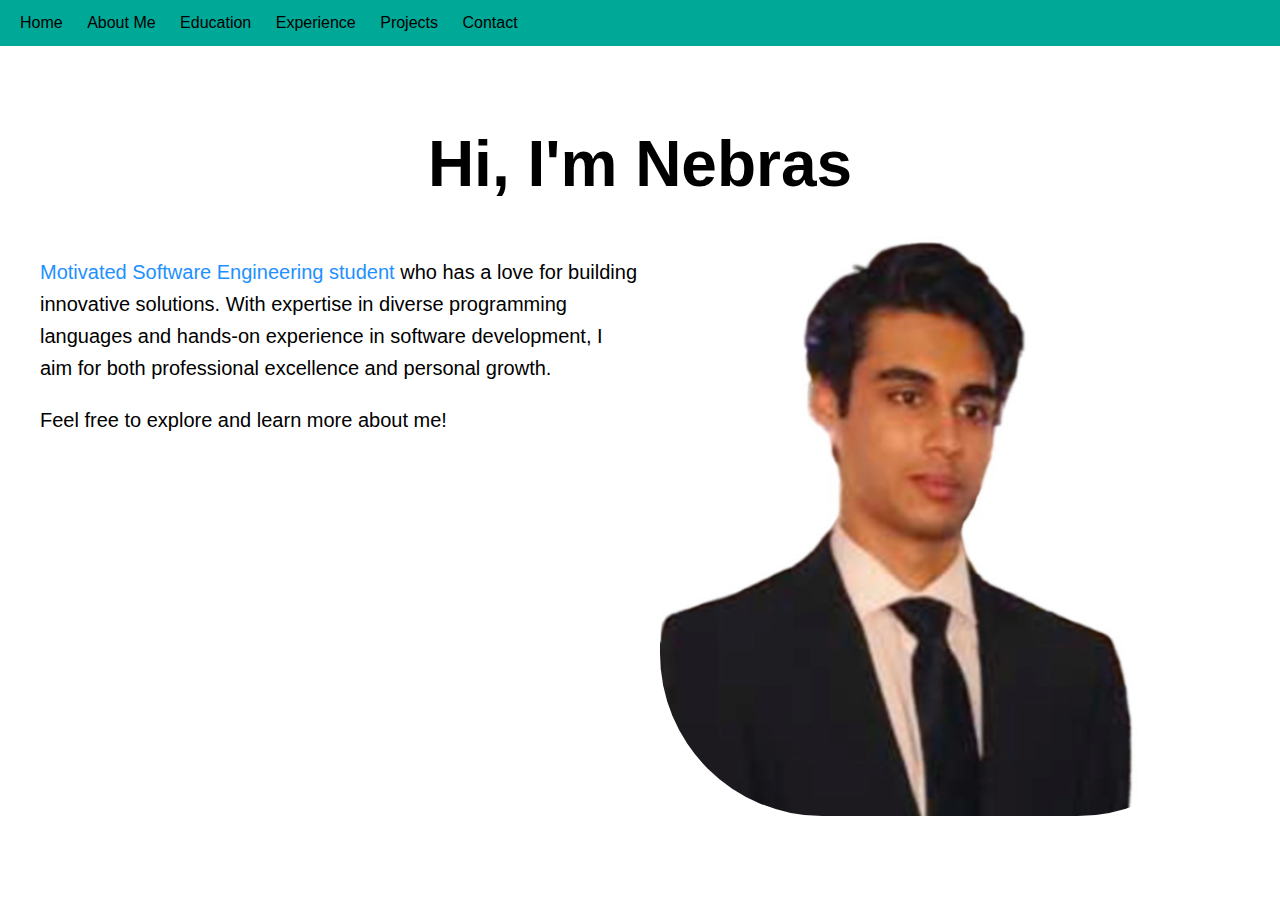
<file: My_Portfolio/index.html>
<!DOCTYPE html>
<html>

<head>
  <title>Home Page</title>
  <link rel="stylesheet" href="styles.css">
</head>

<body>
  <header>
    <!--Navigation bar-->
    <nav>
      <a href="index.html">Home</a>
      <a href="about.html">About Me</a>
      <a href="education.html">Education</a>
      <a href="experience.html">Experience</a>
      <a href="projects.html">Projects</a>
      <a href="contact.html">Contact</a>
    </nav>
  </header>
  <!--Brief introduction of myself-->
  <div class="content-wrapper">
    <div class="home">
      <h1>Hi, I'm Nebras</h1>
      <div class="home-content">
        <div class="home-text">
          <p>
            <span class="highlight">Motivated Software Engineering student</span> who has a love for building innovative
            solutions. With expertise in diverse programming languages and hands-on experience
            in software development, I aim for both professional excellence and personal growth.
          </p>
          <p>Feel free to explore and learn more about me!</p>
        </div>
        <div class="home-image">
          <img src="images\portrait.jpg" alt="My Picture">
        </div>
      </div>
    </div>
  </div>
</body>

</html>
</file>
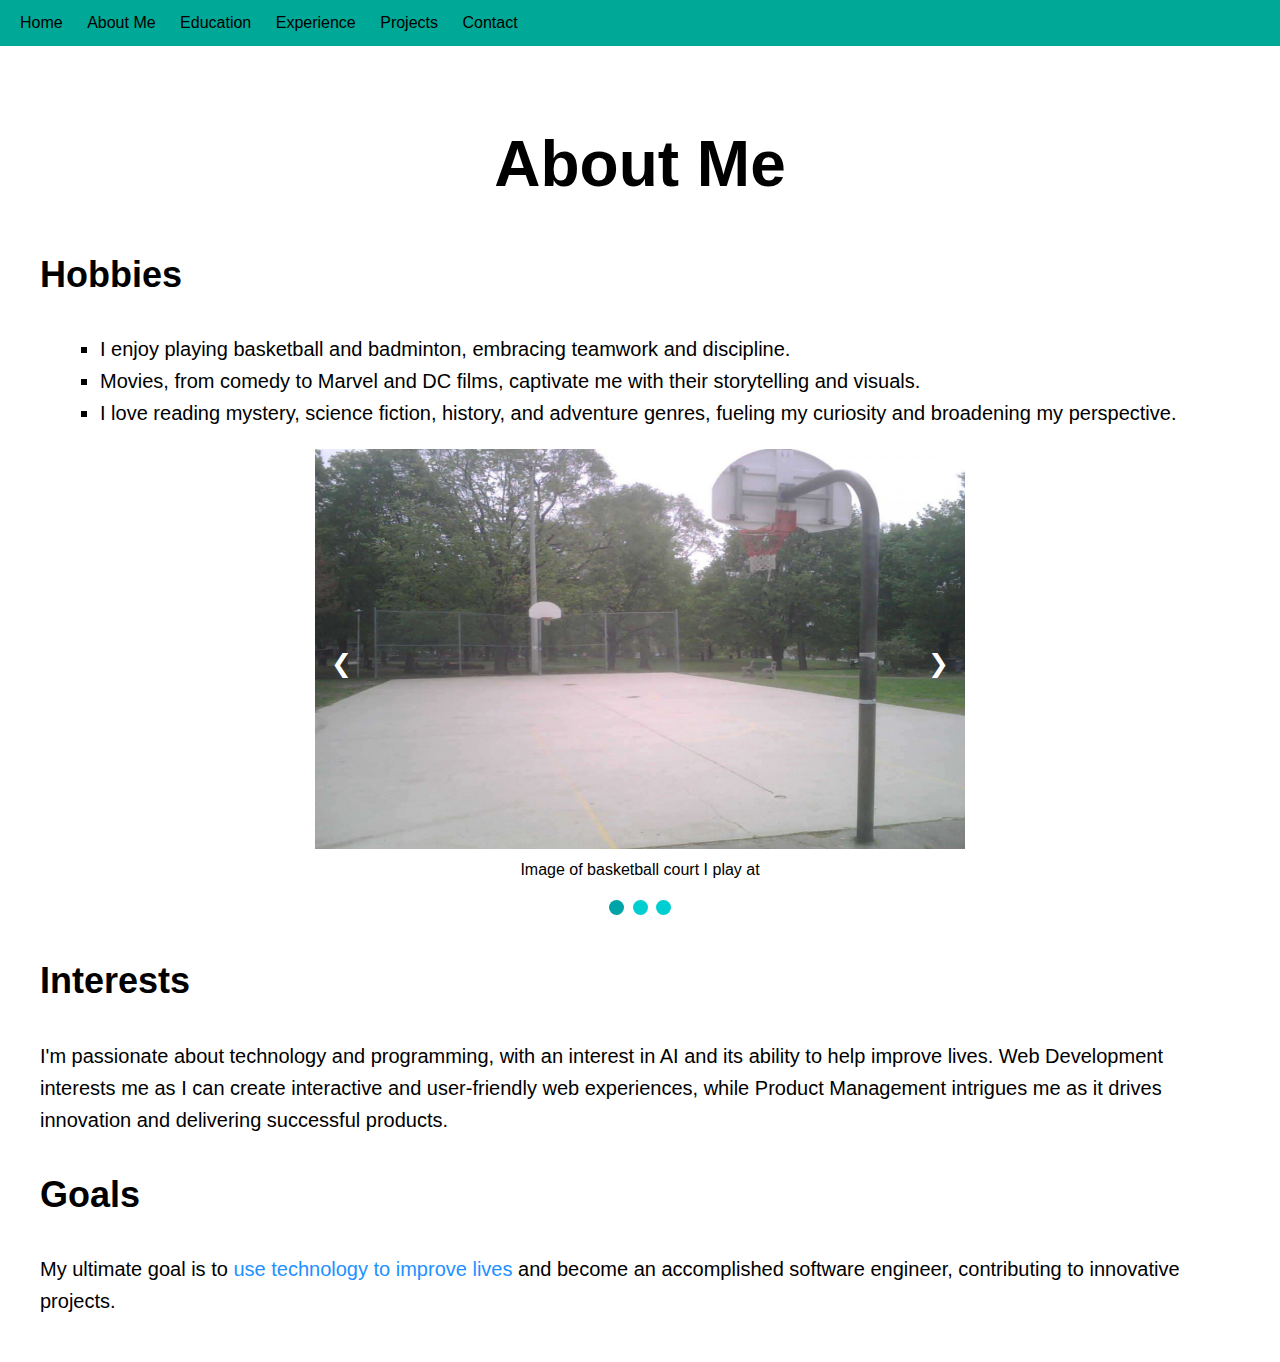
<file: My_Portfolio/about.html>
<!DOCTYPE html>
<html>

<head>
  <title>About Me</title>
  <link rel="stylesheet" href="styles.css">
</head>

<body>
  <header>
    <!--Navigation bar-->
    <nav>
      <a href="index.html">Home</a>
      <a href="about.html">About Me</a>
      <a href="education.html">Education</a>
      <a href="experience.html">Experience</a>
      <a href="projects.html">Projects</a>
      <a href="contact.html">Contact</a>
    </nav>
  </header>

  <div id="about" class="content-wrapper">
    <h1>About Me</h1>
    <!--List of my hobbies-->
    <div id="hobbies">
      <h2>Hobbies</h2>
      <ul>
        <li>I enjoy playing basketball and badminton, embracing teamwork and discipline.</li>
        <li>Movies, from comedy to Marvel and DC films, captivate me with their storytelling and visuals.</li>
        <li>I love reading mystery, science fiction, history, and adventure genres, fueling my curiosity and broadening
          my perspective.</li>
      </ul>
    </div>
    <!--Slide show section for related image displayment of my hobbies-->
    <div class="slideshow-container">
      <div class="slide fade">
        <img src="images\basketball.jpg" style="width:100%">
        <div class="text">Image of basketball court I play at</div>
      </div>
      <div class="slide fade">
        <img src="images\theatre.jpg" style="width:100%">
        <div class="text">Movie theater I often frequent to watch movies</div>
      </div>
      <div class="slide fade">
        <img src="images\book.jpg" style="width:100%">
        <div class="text">A book I recently finished and one my favourites</div>
      </div>
      <a class="previous" onclick="moveSlides(-1)">&#10094;</a>
      <a class="next" onclick="moveSlides(1)">&#10095;</a>
    </div>
    <br>
    <div style="text-align:center">
      <span class="indicator" onclick="presentSlide(1)"></span>
      <span class="indicator" onclick="presentSlide(2)"></span>
      <span class="indicator" onclick="presentSlide(3)"></span>
    </div>
    <!--Description of my interests and what I would want to pursue as my future career-->
    <div id="interests">
      <h2>Interests</h2>
      <p>
        I'm passionate about technology and programming, with an interest in AI and its ability to help improve lives.
        Web Development interests me as I can create interactive and user-friendly web experiences, while Product
        Management
        intrigues me as it drives innovation and delivering successful products.
      </p>
    </div>
    <!--My goals in life section-->
    <div id="goals">
      <h2>Goals</h2>
      <p>
        My ultimate goal is to <span class="highlight">use technology to improve lives</span> and become an accomplished
        software engineer, contributing to innovative projects.
      </p>
    </div>
  </div>
  <script src="./scripts/slideshowHobby.js"></script>

</body>

</html>

<!--
Resources:
- https://www.w3schools.com/howto/howto_js_slideshow.asp
- https://www.courtsoftheworld.com/canada/toronto/dufferin-grove/
- https://www.amazon.ca/Shogun-Epic-Novel-Japan-Asian/dp/B07148KYKG
- https://www.nowplayingtoronto.com/venue/scotiabank-theatre/
- https://www.freecodecamp.org/news/how-to-create-a-slideshow/
-->
</file>
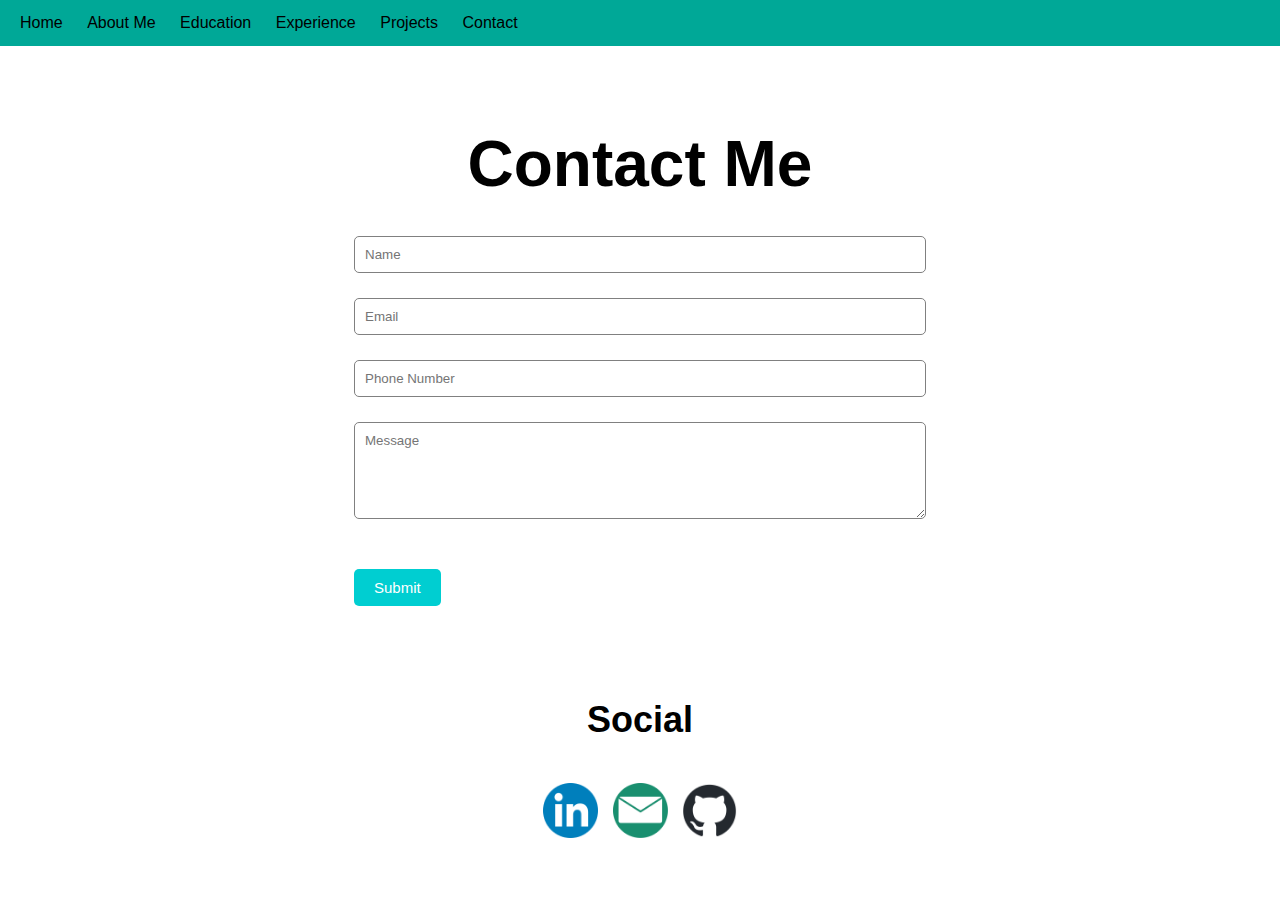
<file: My_Portfolio/contact.html>
<!DOCTYPE html>
<html>

<head>
  <title>Contact Me</title>
  <link rel="stylesheet" href="styles.css">
  <script src="https://code.jquery.com/jquery-3.7.0.min.js"></script>
  <script src="./scripts/formValidation.js"></script>
</head>

<body>
  <header>
    <!--Navigation bar-->
    <nav>
      <a href="index.html">Home</a>
      <a href="about.html">About Me</a>
      <a href="education.html">Education</a>
      <a href="experience.html">Experience</a>
      <a href="projects.html">Projects</a>
      <a href="contact.html">Contact</a>
    </nav>
  </header>
  <div id="about" class="content-wrapper">
    <h1>Contact Me</h1>
    <!--Form for user to contact me and verify if inputs are valid-->
    <div id="contact-form">
      <form>
        <div class="form-group">
          <input type="text" id="name" name="name" placeholder="Name" required>
          <div class="error-message" id="name-error"></div>
        </div>
        <div class="form-group">
          <input type="text" id="Email" name="Email" placeholder="Email" required>
          <div class="error-message" id="email-error"></div>
        </div>
        <div class="form-group">
          <input type="text" id="phone" name="phone" placeholder="Phone Number" required>
          <div class="error-message" id="phone-error"></div>
        </div>
        <div class="form-group">
          <textarea id="message" name="message" placeholder="Message" rows="5" required></textarea>
          <div class="error-message" id="message-error"></div>
        </div>
        <div class="form-group">
          <div class="button-container">
            <input type="submit" value="Submit" id="submit-button">
            <!-- Facebook share button for user to share the website-->
            <div class="share">
              <iframe
                src="https://www.facebook.com/plugins/share_button.php?href=https://landing.athabascau.ca/file/owner/nebraskh&layout=button&size=large&appId=1471001923731865"
                width="80" height="40" style="border:none;overflow:hidden;border-radius:5px;" frameborder="0"
                allowTransparency="true" allow="encrypted-media"></iframe>
            </div>
          </div>
        </div>
      </form>
    </div>
    <!--Section for users to go to my socials-->
    <div id="social">
      <h2>Social</h2>
      <div class="social-links">
        <a href="https://www.linkedin.com/in/nebraskhan/">
          <img src="images/linkedin.png" alt="LinkedIn">
        </a>
        <a href="mailto:nkhan20@learn.athabascau.ca">
          <img src="images/mail.png" alt="Email">
        </a>
        <a href="https://github.com/nebrask">
          <img src="images/github.png" alt="GitHub">
        </a>
      </div>
    </div>
  </div>

</body>

</html>

<!--
Resources:
- https://www.youtube.com/watch?v=uQfKJjqToTo
- https://commons.wikimedia.org/wiki/File:LinkedIn_icon_circle.svg
- https://icon-library.com/png/161578.html
- https://github.com/logos
- https://developers.facebook.com/docs/javascript/quickstart/
- https://developers.facebook.com/docs/plugins/share-button/
- https://stackoverflow.com/questions/15092413/facebook-share-button-in-iframes
- https://stackoverflow.com/questions/16463030/how-to-add-facebook-share-button-on-my-website 
-->
</file>
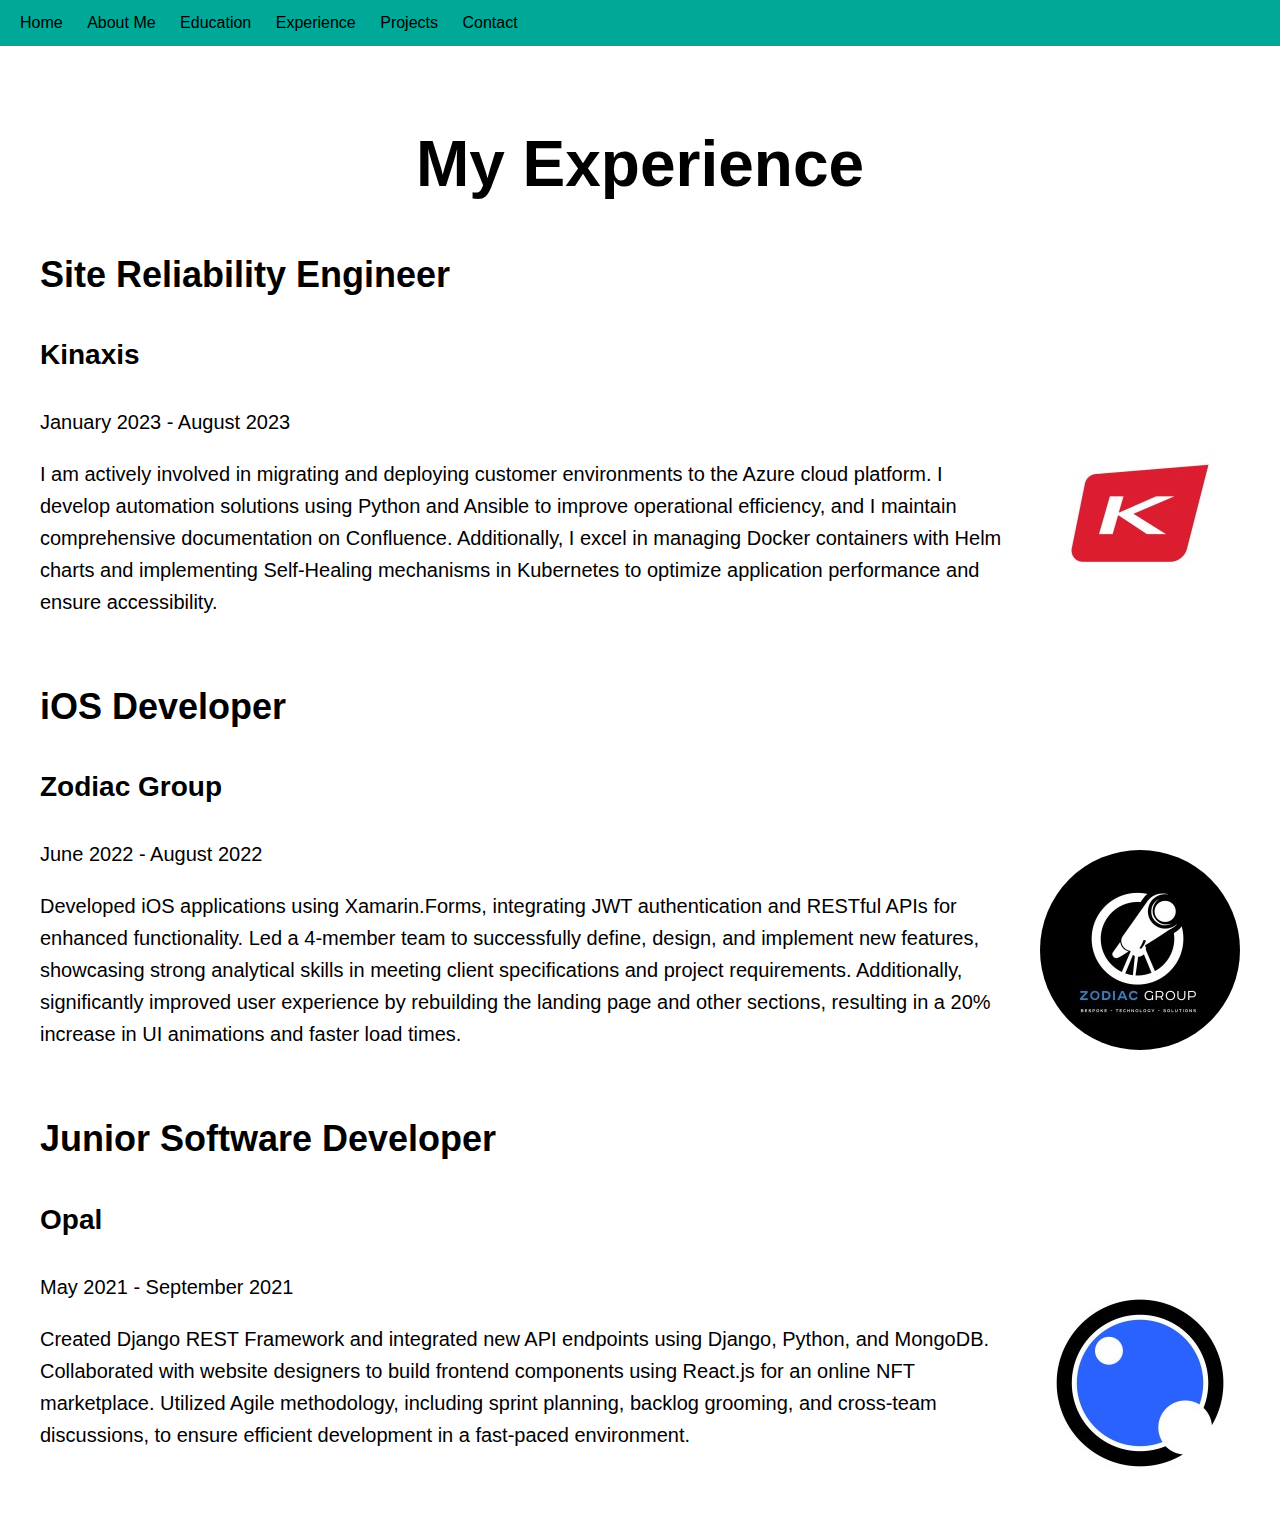
<file: My_Portfolio/experience.html>
<!DOCTYPE html>
<html>

<head>
  <title>My Experience</title>
  <link rel="stylesheet" href="styles.css">
</head>

<body>
  <header>
    <!--Navigation bar-->
    <nav>
      <a href="index.html">Home</a>
      <a href="about.html">About Me</a>
      <a href="education.html">Education</a>
      <a href="experience.html">Experience</a>
      <a href="projects.html">Projects</a>
      <a href="contact.html">Contact</a>
    </nav>
  </header>
  <!-- Experience section of my previous and current work experiences-->
  <div id="experience" class="content-wrapper">
    <h1>My Experience</h1>

    <div class="work-experience">
      <h2>Site Reliability Engineer</h2>
      <h3>Kinaxis</h3>
      <p>January 2023 - August 2023</p>
      <img src="images/kinaxis.jpg" alt="Kinaxis Picture">
      <p>
        I am actively involved in migrating and deploying customer environments to the Azure cloud platform. I develop
        automation solutions using Python and Ansible to improve
        operational efficiency, and I maintain comprehensive documentation on Confluence. Additionally, I excel in
        managing Docker containers with Helm charts and implementing
        Self-Healing mechanisms in Kubernetes to optimize application performance and ensure accessibility.
      </p>
    </div>

    <div class="work-experience">
      <h2>iOS Developer</h2>
      <h3>Zodiac Group</h3>
      <p>June 2022 - August 2022</p>
      <img src="images/zodiac_group.jpg" alt="Zodiac Group Picture">
      <p>
        Developed iOS applications using Xamarin.Forms, integrating JWT authentication and RESTful APIs for enhanced
        functionality. Led a 4-member team to successfully define,
        design, and implement new features, showcasing strong analytical skills in meeting client specifications and
        project requirements. Additionally, significantly improved
        user experience by rebuilding the landing page and other sections, resulting in a 20% increase in UI animations
        and faster load times.
      </p>
    </div>

    <div class="work-experience">
      <h2>Junior Software Developer</h2>
      <h3>Opal</h3>
      <p>May 2021 - September 2021</p>
      <img src="images/opal.jpg" alt="Opal Picture">
      <p>
        Created Django REST Framework and integrated new API endpoints using Django, Python, and MongoDB. Collaborated
        with website designers to build frontend components
        using React.js for an online NFT marketplace. Utilized Agile methodology, including sprint planning, backlog
        grooming, and cross-team discussions, to ensure efficient
        development in a fast-paced environment.
      </p>
    </div>

  </div>

</body>

</html>

<!--
Resources:
- https://www.linkedin.com/company/kinaxis/mycompany/
- https://www.linkedin.com/company/zodiac-group/
- https://www.linkedin.com/company/opal-la/
-->
</file>
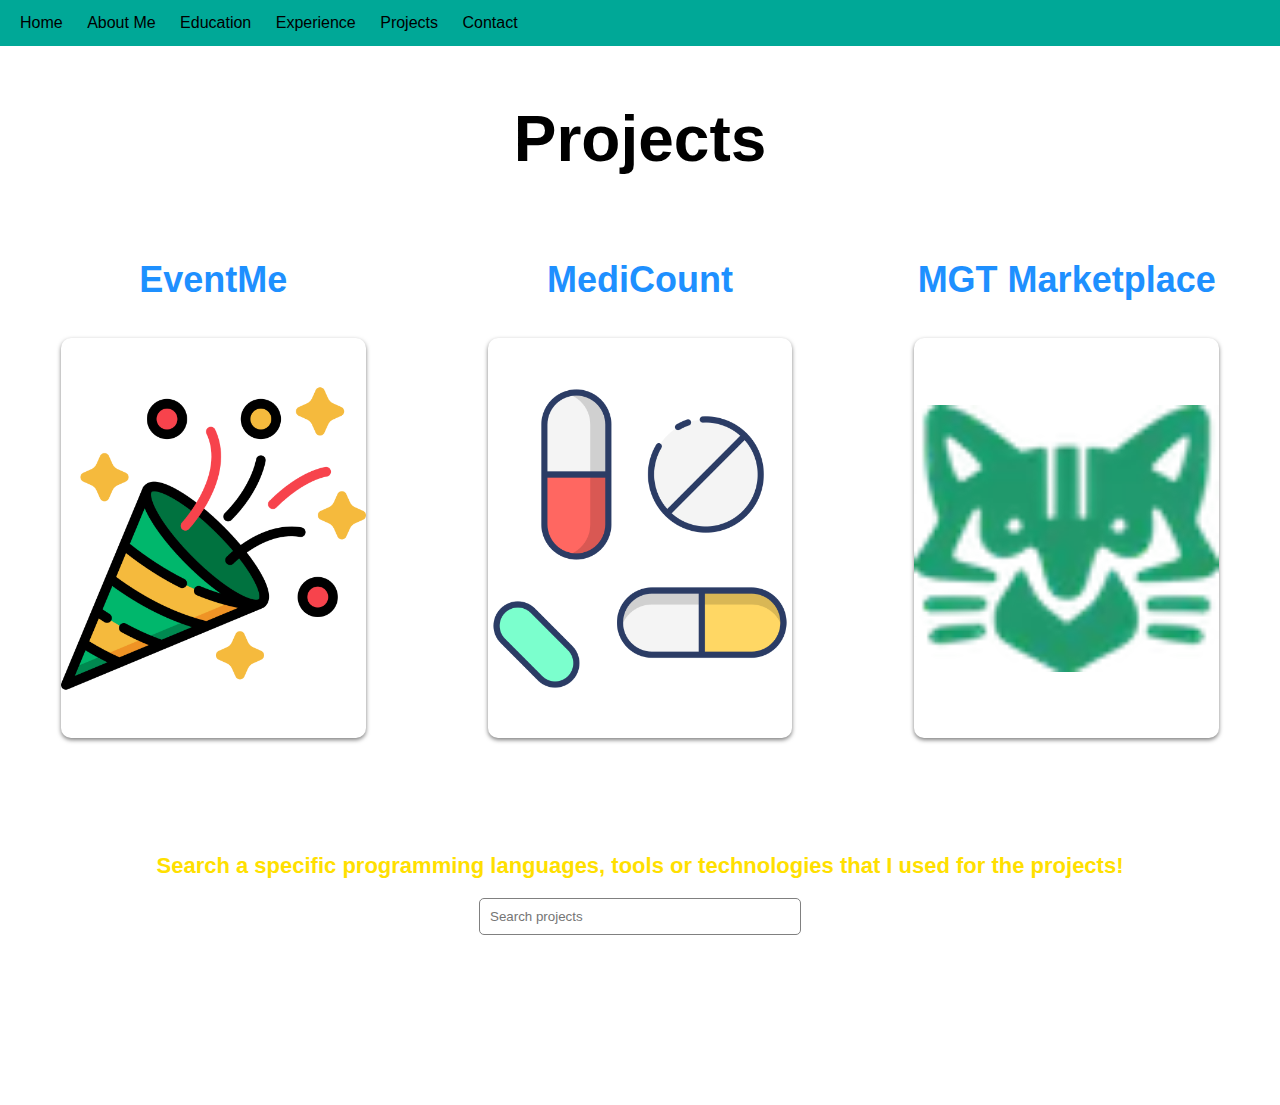
<file: My_Portfolio/projects.html>
<!DOCTYPE html>
<html>

<head>
  <title>Projects</title>
  <link rel="stylesheet" href="styles.css">
</head>

<body>
  <header>
    <!--Navigation bar-->
    <nav>
      <a href="index.html">Home</a>
      <a href="about.html">About Me</a>
      <a href="education.html">Education</a>
      <a href="experience.html">Experience</a>
      <a href="projects.html">Projects</a>
      <a href="contact.html">Contact</a>
    </nav>
  </header>

  <div id="projects">
    <h1>Projects</h1>
    <!--Flip card section of projects -->
    <div class="project-container">
      <div class="project">
        <h2 class="project-name"><a href="#eventme" class="highlight project-trigger">EventMe</a></h2>
        <div class="flip-card">
          <div class="inner">
            <div class="front">
              <img src="images/eventme.png" alt="EventMe Project">
            </div>
            <div class="behind">
              <p>Date Created: August, 2022</p>
              <p>Collaborators: Arush</p>
              <p>Description: Created personalized events suggestions web app utilizing users provided location
                to produce local events on a map, and direct users to chosen event location.</p>
              <p>What I Learned: Working on front End development and creating a site that is visually appealing.
                Learned more about api integration and deploying app in Heroku. </p>
              <a href=https://github.com/nebrask/EventMe><img src="images/github.png" alt="GitHub Repository"
                  style="width: 50px; height: auto; box-shadow: none;"></a>
            </div>
          </div>
        </div>
      </div>
      <div class="project">
        <h2 class="project-name"><a href="#medicount" class="highlight project-trigger">MediCount</a></h2>
        <div class="flip-card">
          <div class="inner">
            <div class="front">
              <img src="images/medicount.png" alt="EventMe Project">
            </div>
            <div class="behind">
              <p>Date Created: Present</p>
              <p>Collaborators: None</p>
              <p>Description: Developing a specialized medication tracking app for elder family members, with a
                focus on improving adherence and safety through user-friendly features.
              </p>
              <p>What I am Learning: How to create a user friendly mobile based app and learning how to design
                technology solution with a specific user demographic in mind.</p>
              <a href=https://github.com/nebrask/MediCount><img src="images/github.png" alt="GitHub Repository"
                  style="width: 50px; height: auto; box-shadow: none;"></a>
            </div>
          </div>
        </div>
      </div>
      <div class="project">
        <h2 class="project-name"><a href="#eventme" class="highlight project-trigger">MGT Marketplace</a></h2>
        <div class="flip-card">
          <div class="inner">
            <div class="front">
              <img src="images/magenta_tiger_icon.png" alt="EventMe Project">
            </div>
            <div class="behind">
              <p>Date Created: June, 2023</p>
              <p>Collaborators: Vladyslav, Josh, Majeed</p>
              <p>Description: Collaborated with the Magenta Tiger team to design and develop an marketplace
                app including key features
                such as user authentication, product listings, and payment processing.</p>
              <p>What I Learned: Ecommerce concepts and properly intergrating user authentication. I also learned how to
                communicate effectively with others and in delegating tasks. </p>
              <a href=https://github.com/Hack-Weekly/magenta-tiger-ecommerce-app><img src="images/github.png"
                  alt="GitHub Repository" style="width: 50px; height: auto; box-shadow: none;"></a>
            </div>
          </div>
        </div>
      </div>
    </div>
  </div>
  <!--Search bar section of identifying programming languages, tools or technologies associated with a project -->
  <div class="search-container">
    <h4 class="search-heading">Search a specific programming languages, tools or technologies that I used for the
      projects!</h4>

    <input id="searchbar" onkeyup="searchProjects()" type="text" name="search" placeholder="Search projects">
    <ul id="search-results" class="tech-stack"></ul>
  </div>
  <script src="./scripts/projectDetail.js"></script>
</body>

</html>

<!--
Resources:
- https://www.geeksforgeeks.org/search-bar-using-html-css-and-javascript/
- https://www.w3schools.com/howto/howto_css_flip_card.asp
- https://www.w3schools.com/howto/howto_js_filter_lists.asp
- https://dev.to/am20dipi/how-to-build-a-simple-search-bar-in-javascript-4onf
- Search bar for my projects inspired from: https://landing.athabascau.ca/blog/view/12852892/unit-5-design-doc
- https://www.flaticon.com/free-icon/pills_6642783
- https://www.flaticon.com/free-icon/party_415552
- https://github.com/logos
-->
</file>
<file: My_Portfolio/styles.css>
/* Global styling */
body {
  font-family: Arial, sans-serif;
  line-height: 1.6;
  margin: 0;
  padding: 0;
}

h1 {
  text-align: center;
  font-size: 64px;
  margin-bottom: 20px;
}

h2 {
  font-size: 36px;
}

h3 {
  font-size: 28px;
}

h4 {
  font-size: 22px;
}

p {
  font-size: 20px;
}

a {
  color: #4169E1;
  text-decoration: none;
}

ul {
  font-size: 20px;
  list-style-type: square;
  margin-left: 20px;
}

.highlight {
  color: #1E90FF;
}

/* Main content wrapper styling */
.content-wrapper {
  max-width: 1200px;
  margin: 0 auto;
  padding: 25px;
}

/* Navigation bar styling */
header {
  background-color: #00A897;
  color: #000000;
  padding: 10px;
}

nav a {
  color: #000000;
  padding: 5px 10px;
}

nav a:hover {
  background-color: #4CD3BF;
  color: #888888;
  border-radius: 5px;
}

/* Home page center styling */
.home {
  text-align: center;
}

/* Home page styling */
.home-content {
  display: flex;
  flex-wrap: wrap;
  justify-content: center;
  align-items: flex-start;
}

.home-text {
  max-width: 600px;
  text-align: left;
  margin-right: 20px;
}

.home-image {
  flex: 1;
  text-align: right;
  max-width: 100%;
  border-radius: 28%;
}

.home-image img {
  max-width: 100%;
  border-radius: 28%;
}

/* About me page styling */
.slideshow-container {
  max-width: 650px;
  position: relative;
  margin: auto;
  height: 400px;
}

.slideshow-container img {
  height: 400px;
}

/* Left and right manual slide transistion styling*/
.previous,
.next {
  cursor: pointer;
  position: absolute;
  top: 50%;
  margin-top: -22px;
  padding: 16px;
  color: white;
  font-size: 25px;
  transition: 0.6s ease;
  border-radius: 0 5px 5px 0;
}

.next {
  right: 0;
  border-radius: 3px 0 0 3px;
}

.previous:hover,
.next:hover {
  background-color: rgba(0, 0, 0, 0.8);
}

.text {
  text-align: center;
}

.slide {
  display: none;
}

/* Indicator styling*/
.indicator {
  cursor: pointer;
  height: 15px;
  width: 15px;
  margin: 0 2px;
  background-color: #00CED1;
  border-radius: 100%;
  display: inline-block;
  transition: 0.6s ease;
  margin-top: 25px;
}

.active,
.indicator:hover {
  background-color: #00A4A7;
}

/* Fade animation for the slide transitions */
.fade {
  animation-name: fade;
  animation-duration: 2s;
}

@keyframes fade {
  from {
    opacity: .2
  }

  to {
    opacity: 1
  }
}

/* Education page styling */
#education table {
  width: 100%;
  border-collapse: collapse;
}

#education th,
td {
  padding: 10px;
  border: 1px solid #D3D3D3;
}

#map {
  height: 450px;
  margin-top: 25px;
}

/* Experience page styling */
#experience .work-experience {
  margin-bottom: 60px;
}

#experience .work-experience img {
  float: right;
  margin-left: 30px;
  border-radius: 50%;
  margin-top: -40px;
}

/* Projects page styling */
#projects .project-container {
  display: flex;
  flex-wrap: wrap;
  justify-content: space-between;
}

#projects .project {
  width: calc(33.33% - 20px);
  margin: 10px;
  text-align: center;
}

#projects .project-name:hover {
  color: #1E90FF;
  text-decoration: underline;
  cursor: pointer;
}

#projects .project img {
  width: 75%;
  height: 400px;
  object-fit: contain;
  border-radius: 10px;
  box-shadow: 0 2px 4px rgba(0, 0, 0, 0.5);
}

/* Flip card styling of project page */
.inner {
  width: 100%;
  height: 100%;
  transition: transform 0.5s;
  transform-style: preserve-3d;
}

.front {
  width: 100%;
  height: 100%;
  position: absolute;
  backface-visibility: hidden;
  transform: rotateY(0deg);
}

.behind {
  width: 100%;
  height: 100%;
  position: absolute;
  backface-visibility: hidden;
  transform: rotateY(180deg);
}

.flip-card.active .inner {
  transform: rotateY(180deg);
}

/*Search bar styling of project page*/
.tech-stack {
  list-style-type: none;
  padding-left: 0;
}

.search-container {
  text-align: center;
  margin-top: 500px;
  margin-bottom: 170px;
}

.search-heading {
  text-align: center;
  margin-bottom: 10px;
  color: #FFDF00;
}

#searchbar {
  display: block;
  width: 100%;
  max-width: 300px;
  padding: 10px;
  margin: 15px auto;
  font-family: Inter, sans-serif;
  border-radius: 5px;
  border: 1px solid #808080;
}

/* Contact page styling */
#contact-form {
  display: flex;
  justify-content: center;
}

#contact-form .form-group {
  margin-bottom: 25px;
  position: relative;
}

#contact-form input,
#contact-form textarea {
  display: block;
  width: 550px;
  padding: 10px;
  font-family: Inter, sans-serif;
  border-radius: 5px;
  border: 1px solid #808080;
  resize: vertical;
  flex: none;
}

/* Invalid inputs styling */
.error-message {
  color: #FF0000;
  font-size: 14px;
  margin: 2px 0;
  position: absolute;
}

.error-field {
  box-shadow: 0 0 5px #FF0000;
}

/* Submit button styling */
#contact-form input[type="submit"] {
  width: auto;
  margin-top: 50px;
  padding: 10px 20px;
  font-size: 15px;
  background-color: #00CED1;
  color: #FFFFFF;
  border: none;
  cursor: pointer;
}

#contact-form input[type="submit"]:hover {
  background-color: #00A4A7;
}

/* Facebook share button styling */
#submit-button {
  display: block;
  margin-bottom: 10px;
}

.share {
  float: right;
  margin-top: -51px;
}

/* Social section styling */
#social h2 {
  text-align: center;
  margin-top: 60px;
}

.social-links a {
  display: inline-block;
  transition: transform 0.4s ease;
}

.social-links a:hover {
  transform: scale(1.1);
}

.social-links {
  text-align: center;
}

.social-links img {
  margin: 5px;
  width: 55px;
  height: 55px;
}

/* 404 page styling */
#error {
  display: flex;
  flex-direction: column;
  align-items: center;
  justify-content: center;
  height: 100vh;
}

#error p {
  font-size: 24px;
  margin-bottom: 10px;
}

#error a:hover {
  text-decoration: underline;
}

/*
Resources:
- https://www.w3schools.com/CSS/default.asp
- https://www.w3schools.com/howto/howto_css_flip_card.asp
- https://www.freecodecamp.org/news/how-to-create-a-slideshow/
- https://www.w3schools.com/howto/howto_js_filter_lists.asp
- https://www.youtube.com/watch?v=uQfKJjqToTo
- https://developers.facebook.com/docs/plugins/share-button/
- https://stackoverflow.com/questions/15092413/facebook-share-button-in-iframes
- https://stackoverflow.com/questions/16463030/how-to-add-facebook-share-button-on-my-website
- https://developers.google.com/maps/documentation/javascript/tutorials
- https://developer.mozilla.org/en-US/docs/Web/CSS/transform-style
*/
</file>
